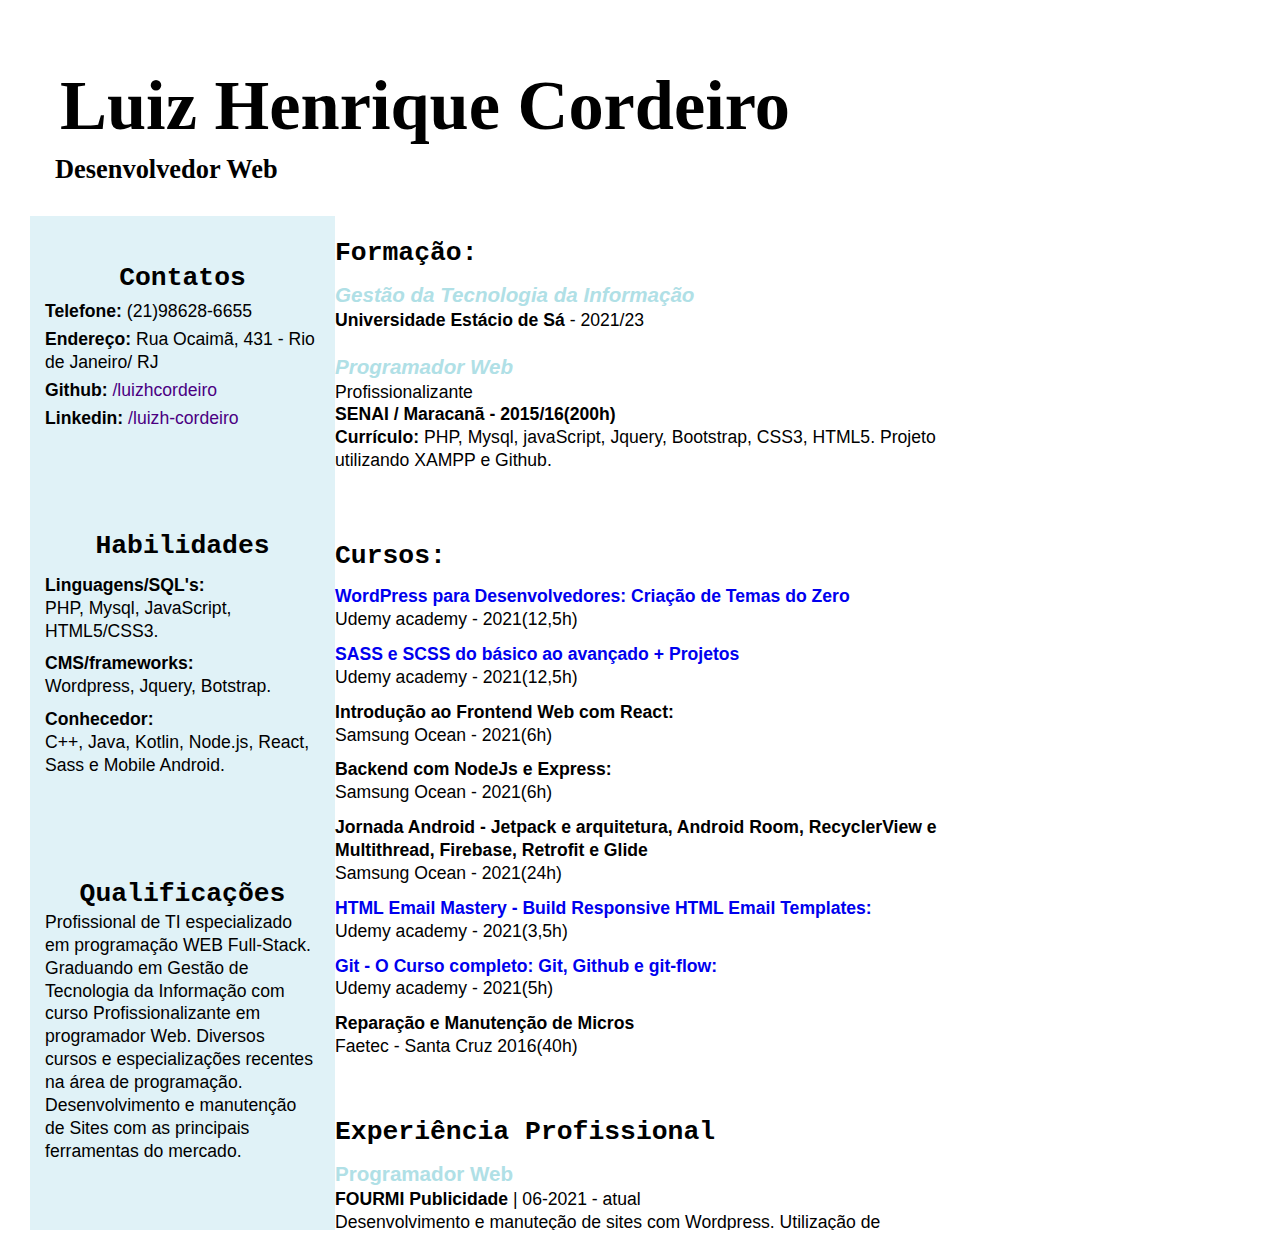
<file: index.html>
<!doctype Html>
<html>
	<head>
		<title> Currículo Luiz H. Cordeiro</title>
		<meta charset="utf-8" />
		<meta name="description" content=" Fazer" />
		<meta name="Author" content="Luiz H. Cordeiro" />
		<!-- Links Css -->
		<link rel="stylesheet" type="text/css" href="crestilo.css">
		<link rel="stylesheet" type="text/css" href="print.css" media="print">
	</head>
	<body>
		<div id="wrap">
			<header>
				<h1>Luiz Henrique Cordeiro</h1>
				<h2 id="ocupation"> Desenvolvedor Web</h2>
			</header>

			<!-------------- Barra lateral  --------------->
			<aside>
				<!---------- Sessão com as Informações pessoais --------------->
				<section class="ltbar" id="contact">	
					<h2>Contatos</h2>
					<p><span>Telefone:</span> (21)98628-6655</p>
					<p><span>Endereço:</span> Rua Ocaimã, 431 - Rio de Janeiro/ RJ </p>
					<p><span>Github:</span><a href="https://github.com/luizhcordeiro" target="_blank"> /luizhcordeiro </a></p>
					<p><span>Linkedin:</span><a href="https://www.linkedin.com/in/luizh-cordeiro/" target="_blank"> /luizh-cordeiro </a></p>
				</section>
				<!---------- sessão com habilidades de programação ---------------->
				<section class="ltbar"  id="ability">
					<h2>Habilidades</h2>
					<!-- DIV com as Linguagens -->
					<div class="hab">
						<h4>Linguagens/SQL's:</h4>
						<p>PHP, Mysql, JavaScript, HTML5/CSS3.</p>
					</div>
					<!-- DIV com os frameworks -->
					<div class="hab">
						<h4>CMS/frameworks:</h4>
						<p>Wordpress, Jquery, Botstrap.</p>
					</div>
					<!-- DIV com as habilidades que tenho conhecimento -->
					<div class="hab">
						<h4>Conhecedor:</h4>
						<p>C++, Java, Kotlin, Node.js, React, Sass e Mobile Android.</p>
					</div>
				</section>
				<!-------------- sessão com minhas qualificações --------------->
				<section id ="quali" class="ltbar">
					<h2>Qualificações</h2>
					<p>Profissional de TI especializado em programação WEB Full-Stack. Graduando em Gestão de Tecnologia da Informação com curso Profissionalizante em programador Web. Diversos cursos e especializações recentes na área de programação. Desenvolvimento e manutenção de Sites com as principais ferramentas do mercado.  </p>
				</section>
			</aside>

			<!-------------- MAIN - parte principal copm formação/trabalhos/Cursos  --------------->
			<main>
				
				<!------------- Section com Formação Academica --------------->
				<section class="group" id="formation">
					<h2> Formação:</h2>
					<!-- div com a faculdade de Tecnologia da Informação-->
					<div class="subgroup">	
						<h3>Gestão da Tecnologia da Informação</h3>
						<p> <span>Universidade Estácio de Sá</span> - 2021/23</p>
					</div>
					<!-- div com o curso de Programador Web -->
					<div class="subgroup">
						<h3>Programador Web</h3>
						<p>Profissionalizante</p>
						<p> <span>SENAI / Maracanã - 2015/16(200h)</span> </p>
						<p><span>Currículo:</span> PHP, Mysql, javaScript, Jquery, Bootstrap, CSS3, HTML5. Projeto utilizando XAMPP e Github.</p>
					</div>
				</section>
					
				<!--------- Section com minhas certificações ----------->
				<section class="group" id="certificate">
					<h2>Cursos:</h2>

					<!-- div com o curso de  WordPress-->
					<div class="subgroup">
						<h4><a href="https://www.udemy.com/certificate/UC-f071e085-bf79-4ad5-bd62-1dc5904b9667/" target="_blank"> 
							 WordPress para Desenvolvedores: Criação de Temas do Zero 
						</a></h4>
						<p>Udemy academy - 2021(12,5h)</p>
					</div>
					<!-- div com o curso de  SASS e SCSS -->
					<div class="subgroup">
						<h4><a href="https://www.udemy.com/certificate/UC-37e3f998-f113-40bc-894b-1babb3ab0253/" target="_blank"> 
							 SASS e SCSS do básico ao avançado + Projetos
						</a></h4>
						<p>Udemy academy - 2021(12,5h)</p>
					</div>
					<!-- div com o curso de Frontend Web com React-->
					<div class="subgroup">
						<h4>
							Introdução ao Frontend Web com React:
						</h4>
						<p>Samsung Ocean - 2021(6h)</p>
					</div>
					<!-- div com o curso de Backend com NodeJs e Express-->
					<div class="subgroup">
						<h4>
							Backend com NodeJs e Express:
						</h4>
						<p>Samsung Ocean - 2021(6h)</p>
					</div>
					<!-- div com o curso de Backend com Jornada Android-->
					<div class="subgroup">
						<h4>
							Jornada Android - Jetpack e arquitetura, Android Room, RecyclerView e Multithread, Firebase, Retrofit e Glide
						</h4>
						<p>Samsung Ocean - 2021(24h)</p>
					</div>
					<!-- div com o curso de Email Marketing -->
					<div class="subgroup">
						<h4><a href="#" target="_blank"> 
							HTML Email Mastery - Build Responsive HTML Email Templates:
						</a></h4>
						<p>Udemy academy - 2021(3,5h)</p>
					</div>
					<!-- div com o curso de Git -->
					<div class="subgroup">
						<h4><a href="https://www.udemy.com/certificate/UC-d38f1852-0fd4-43a7-877e-360bc412654c/" target="_blank"> 
							Git - O Curso completo: Git, Github e git-flow:
						</a></h4>
						<p>Udemy academy - 2021(5h)</p>
					</div>
					<!-- DIV com curso de Reparação de Micros -->
					<div class="subgroup">
						<h4>Reparação e Manutenção de Micros</h4>
						<p>Faetec - Santa Cruz 2016(40h)</p>
					</div>
				</section>
				<!---------- Section com a experiência profissional ---------> 
				<section class="group" id="job">
					<h2>Experiência Profissional</h2>
					<div class="subgroup">
						<h3>Programador Web</h3>
						<p><span> FOURMI Publicidade </span> | 06-2021 - atual</p>
						<p>Desenvolvimento e manuteção de sites com Wordpress. 
							Utilização de ferramentas, frameworks e linguagens necessárias para o desenvolvimento, tais quais, Elementor, PHP, Mysql, Jquery, React, JavaScript, Bootstrap, Sass, CSS, HTML, entre outras. 
						</p>
					</div>
					<div class="subgroup">
						<h3>Desenvolvedor e outros</h3>
						<p><span>Micro Empreendedor Individual</span> | 2017 - atual</p>
						<p> Prestação de Serviços como Programador, Social media, gerente de serviços, entre outros. Atuação em diversos segmentos como: Educação, imobiliário, construção civil, entre outros. </p>
					</div>
					<div class="subgroup">
						<h3>Desenvolvedor full Stack</h3>
						<p><span> Máximo Qi. Preparatórios</span> | 2015/16</p>
						<p>Responsável por toda a estruturação, planejamento e execução do site educacional da instituição. Neste foram usados PHP, Jquery, Mysql e Bootstrap. Além do uso de ferramentas google como o ADS e o Analitics</p>
					</div>
					
				</section>
				<!---------- Section com as formações fora da área de programação ----------->
				<section class="group other">
					<h3>Outras formações</h3>
					<div class="subgroup">
						<!--Faculdade de Teologia -->
						<p> <span>Bacharel em Teologia </span>| Centro Universitário Metodista Bennett - 2011/14</p>
						<!--Ensino Médio-->
						<p><span>Ensino Médio </span>| Colegio Técnico da Universidade Rural/ CTUR - 2006/09</p>
					</div>
				</section>
				<!------------ Section com os trabalhos fora da área de programação ------------>
				<section class="group other">
					<h3>Outras experiências</h3>
					<div class="subgroup">
						<!--Professor de Ensino Religioso -->
						<p><span>Professor de Ensino Religioso </span>| Instituto The Master - 2019/20</p>
						<!--Corretor Imobiliarios -->
						<p><span>Corretor Imobiliário </span>| Inova e Morar Mais Imobiliária - 2017/18</p>
						<!--Máximo QI. -->
						<p><span>Coordenador Administrativo </span>| Máximo Qi. - 2013/16</p>

					</div>
				</section>	
				
			</main>
		</div>	
	</body>
</html>
</file>
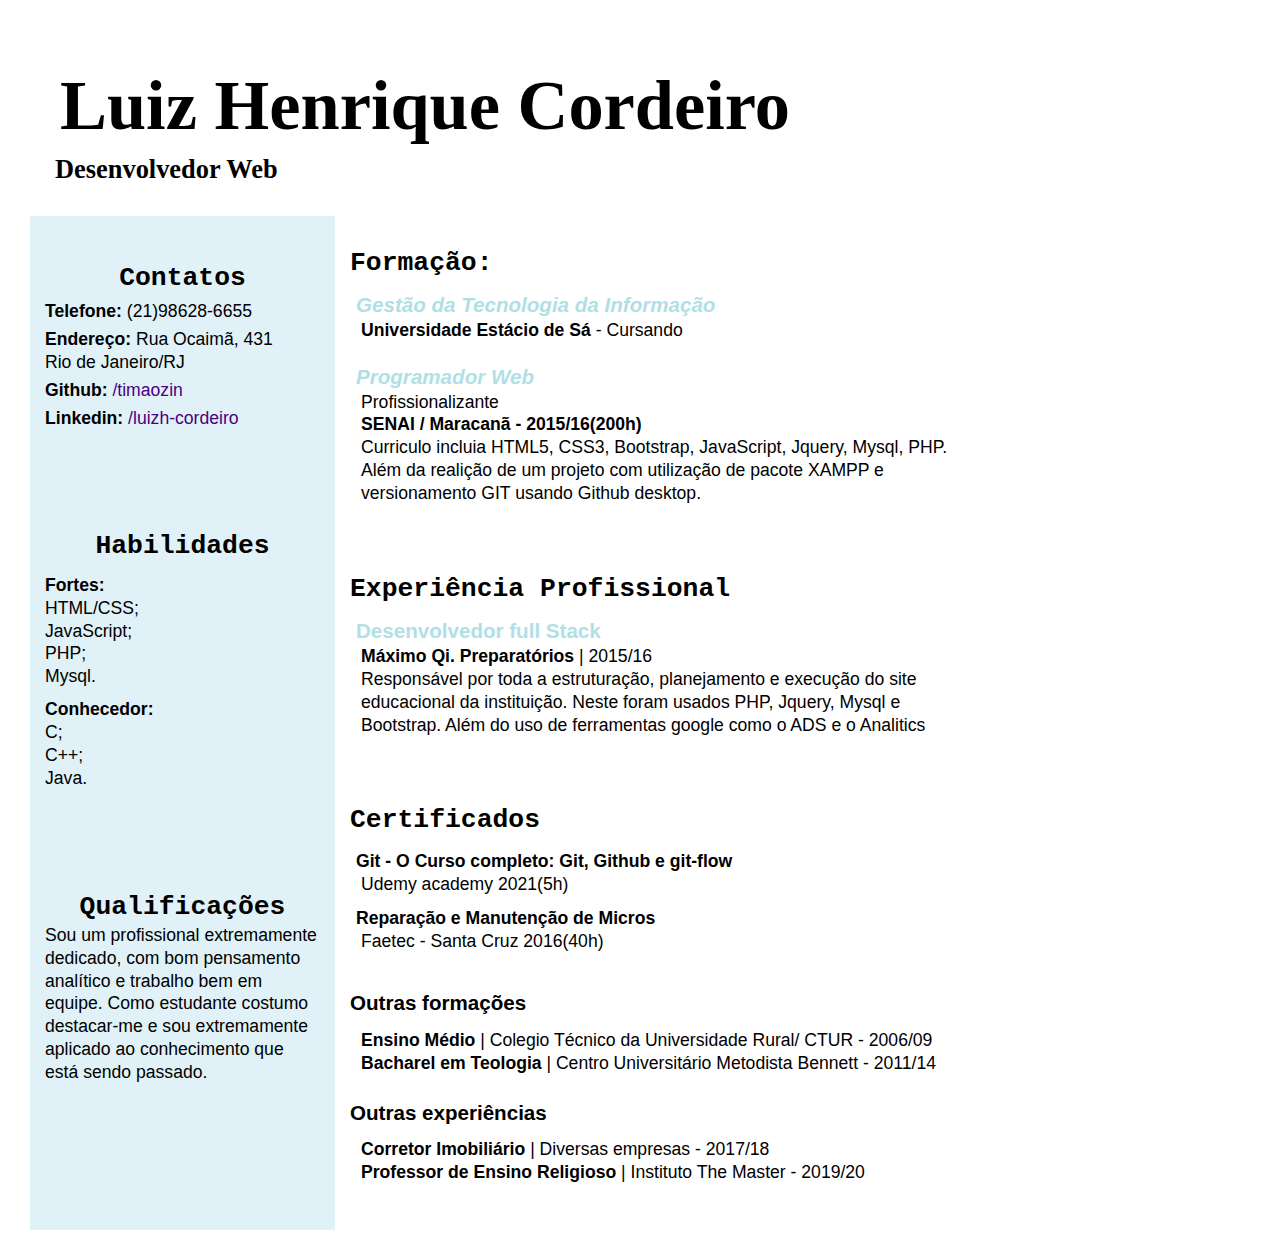
<file: basico.html>
<!doctype Html>
<html>
	<head>
		<title> Currículo Luiz H. Cordeiro</title>
		<meta charset="utf-8" />
		<meta name="description" content=" Fazer" />
		<meta name="Author" content="Luiz H. Cordeiro" />
		<!-- Link Css -->
		<link rel="stylesheet" type="text/css" href="crestilo.css">
	</head>
	<body>
		<div id="wrap">
			<header>
				<h1>Luiz Henrique Cordeiro</h1>
				<h2 id="ocupation"> Desenvolvedor Web</h2>
			</header>
			<article>
		<!------------- Section com Formação Academica --------------->
				<section class="group" id="formation">
					<h2> Formação:</h2>
					<!-- div com a faculdade de Tecnologia da Informação-->
					<div class="subgroup">	
						<h3>Gestão da Tecnologia da Informação</h3>
						<p> <span>Universidade Estácio de Sá</span> - Cursando</p>
					</div>
					<!-- div com o curso de Programador Web -->
					<div class="subgroup">
						<h3>Programador Web</h3>
						<p>Profissionalizante</p>
						<p> <span>SENAI / Maracanã - 2015/16(200h)</span> </p>
						<p>Curriculo incluia HTML5, CSS3, Bootstrap, JavaScript, Jquery, Mysql, PHP. </p>
						<p>Além da realição de um projeto com utilização de pacote XAMPP e versionamento GIT usando Github desktop.</p>
					</div>
				</section>
		<!---------- Section com a experiência profissional ---------> 
				<section class="group" id="job">
					<h2>Experiência Profissional</h2>
					<div class="subgroup">
						<h3>Desenvolvedor full Stack</h3>
						<p><span> Máximo Qi. Preparatórios</span> | 2015/16</p>
						<p>Responsável por toda a estruturação, planejamento e execução do site educacional da instituição. Neste foram usados PHP, Jquery, Mysql e Bootstrap. Além do uso de ferramentas google como o ADS e o Analitics</p>
					</div>
				</section>
		<!--------- Section com minhas certificações ----------->
				<section class="group" id="certificate">
					<h2>Certificados</h2>
					<!-- div com o curso de Git -->
					<div class="subgroup">
						<h4><a href="https://www.udemy.com/certificate/UC-d38f1852-0fd4-43a7-877e-360bc412654c/"></a> Git - O Curso completo: Git, Github e git-flow</h4>
						<p>Udemy academy 2021(5h)</p>
					</div>
					<!-- DIV com curso de Reparação de Micros -->
					<div class="subgroup">
						<h4>Reparação e Manutenção de Micros</h4>
						<p>Faetec - Santa Cruz 2016(40h)</p>
					</div>
				</section>	
		<!---------- Section com as formações fora da área de programação ----------->
				<section class="group other">
					<h3>Outras formações</h3>
					<div class="subgroup">
						<!--Ensino Médio-->
						<p><span>Ensino Médio </span>| Colegio Técnico da Universidade Rural/ CTUR - 2006/09</p>
						<!--Curso de Teologia -->
						<p> <span>Bacharel em Teologia </span>| Centro Universitário Metodista Bennett - 2011/14</p>
					</div>
				</section>
		<!------------ Section com os trabalhos fora da área de programação ------------>
				<section class="group other">
					<h3>Outras experiências</h3>
					<div class="subgroup">
						<!--Corretor Imobiliarios -->
						<p><span>Corretor Imobiliário </span>| Diversas empresas - 2017/18</p>
						<!--Professor de Ensino Religioso -->
						<p><span>Professor de Ensino Religioso </span>| Instituto The Master - 2019/20</p>
					</div>
				</section>
			</article>
			<aside>
		<!-------------- Sessão com as Informações pessoais --------------->
				<section class="ltbar" id="contact">	
					<h2>Contatos</h2>
					<p><span>Telefone:</span> (21)98628-6655</p>
					<p><span>Endereço:</span> Rua Ocaimã, 431 <br /> Rio de Janeiro/RJ</p>
					<p><span>Github:</span><a href="https://github.com/timaozin"> /timaozin</a></p>
					<p><span>Linkedin:</span><a href="https://www.linkedin.com/in/luizh-cordeiro/"> /luizh-cordeiro</a></p>
				</section>
		<!---------- sessão com habilidades de programação ---------------->
				<section class="ltbar"  id="ability">
					<h2>Habilidades</h2>
					<!-- DIV com as Habilidades fortes -->
					<div class="hab">
						<h4>Fortes:</h4>
						<p>HTML/CSS; <br /> JavaScript; <br /> PHP; <br />Mysql.</p>
					</div>
					<!-- DIV com as habilidades que tenho conhecimento -->
					<div class="hab">
						<h4>Conhecedor:</h4>
						<p>C; <br /> C++; <br /> Java. </p>
					</div>
				</section>
		<!-------------- sessão com minhas qualificações --------------->
				<section class="ltbar">
					<h2>Qualificações</h2>
					<p>Sou um profissional extremamente dedicado, com bom pensamento analítico e trabalho bem em equipe. Como estudante costumo destacar-me e sou extremamente aplicado ao conhecimento que está sendo passado. </p>
				</section>
			</aside>
		</div>	
	</body>
</html>
</file>
<file: crestilo.css>
/*********** formatações gerais ***************/
*{
	font-family:arial,verdana,sans-serif;
	padding:0;
	margin:0;
	text-decoration:none;
	list-style-type:none;
}

body{
	margin-top:0px;
	margin-bottom:0px;
	font-family:Calibri;
	font-size:100%;
	height:100%;
}
#wrap{
	margin: 30px;
	width: 950px;
	height: 1200px;
	line-height: 1.3;
	font-size: 1.1em;
	overflow: hidden;
}
article{
	float: right;
	width: 620px;
	height: 90%;
	padding: 10px;
}

header{
	padding: 30px 15px;
}
aside{
	float: left;
	padding: 15px;
	width: 275px;
	height: 90%;
	background-color: #E0F2F7;
}
footer{
	float: left;
	width: 900px;
}
h1{
	font-family: Didot, "Times New Roman", serif;
	font-size: 4em;
	margin-left: 15px;
}
h2{
	font-family: "Trebuchet MS", Courier, sans-serif;
}
/* H2 com o cargo */
#ocupation{
	font-family: Perpetua, "Times New Roman", serif;
	margin-left: 10px;
}
/******** toda parte dentro do artigo - escolaridade/cargos/certificados *********/
.group{
	margin-bottom: 15px;
	padding: 20px 0px;
}
.group span{
	font-weight: 550;
}
.subgroup{
	margin: 2px 1px;
	padding: 10px 5px; 
		
}
.subgroup p{
	margin-left: 5px;
}
	/*formação*/
#formation h3{
	color: #B0E0E6;
	font-style: italic;
}
	/*Trabalhos*/
#job h3{
	color: #B0E0E6;
}
	/*certificados*/
#certificate h3{
	font-size: 1.1em; 
}
#certificate div{
	padding-bottom: 0px;
}
	/* outras formações e trabalhos*/
.other{
	padding: 0px;
}
/******* barra lateral com os contatos, habilidades e qualificações ********/
.ltbar{
	margin-bottom: 70px;
}
.ltbar h2{
	text-align: center;
}
.ltbar a{
	color: #4B0082;
}
#contact{
	padding: 30px 0px;
}
#contact span{
	font-weight: 550;
}
#contact p{
	margin-top: 5px
}
#ability{
	margin-bottom: 100px;
}

#ability h4{
	margin-top: 10px
}
</file>
<file: print.css>
* {
text-shadow:none !important;
filter:none !important;
-ms-filter:none !important;
color: #000 !important;
}

header{
	padding: 10px 5px;
}

#box{
	display: block;
}

main, aside{
	padding: 5px;
	width: 100%;
}

aside{
	max-width:1100px ;
}

/******** toda parte dentro do main - escolaridade/cargos/certificados *********/

.group {
	width: 95%;
	padding: 10px;
}

.subgroup{
	padding:5px; 
}

#certificate h4, #certificate p {
	display: inline-block;
}
#job{
	page-break-before: always;
}

/******* barra lateral com os contatos, habilidades e qualificações ********/

.ltbar {
	width: 90%;
	margin: 0 auto;
	padding: 5px 0;
	text-align: justify;
}

.ltbar h2{
	text-align: left;
}

#contact p{
	display: inline-block;
}

.hideImg {
	display: none;
}
.hideTxt {
	display: block;
}

.hab h4, .hab p {
	display: inline-block;
}

.fixed {
	position: relative;
}

/******* Footer ********/

#printButton{
	display: none;
}

#printImg{
	display: block;
	float: left;	
}

#printImg img {
	width: 200px;
}

#printImg p{
	margin: 0;
	text-align: center;
}
</file>
